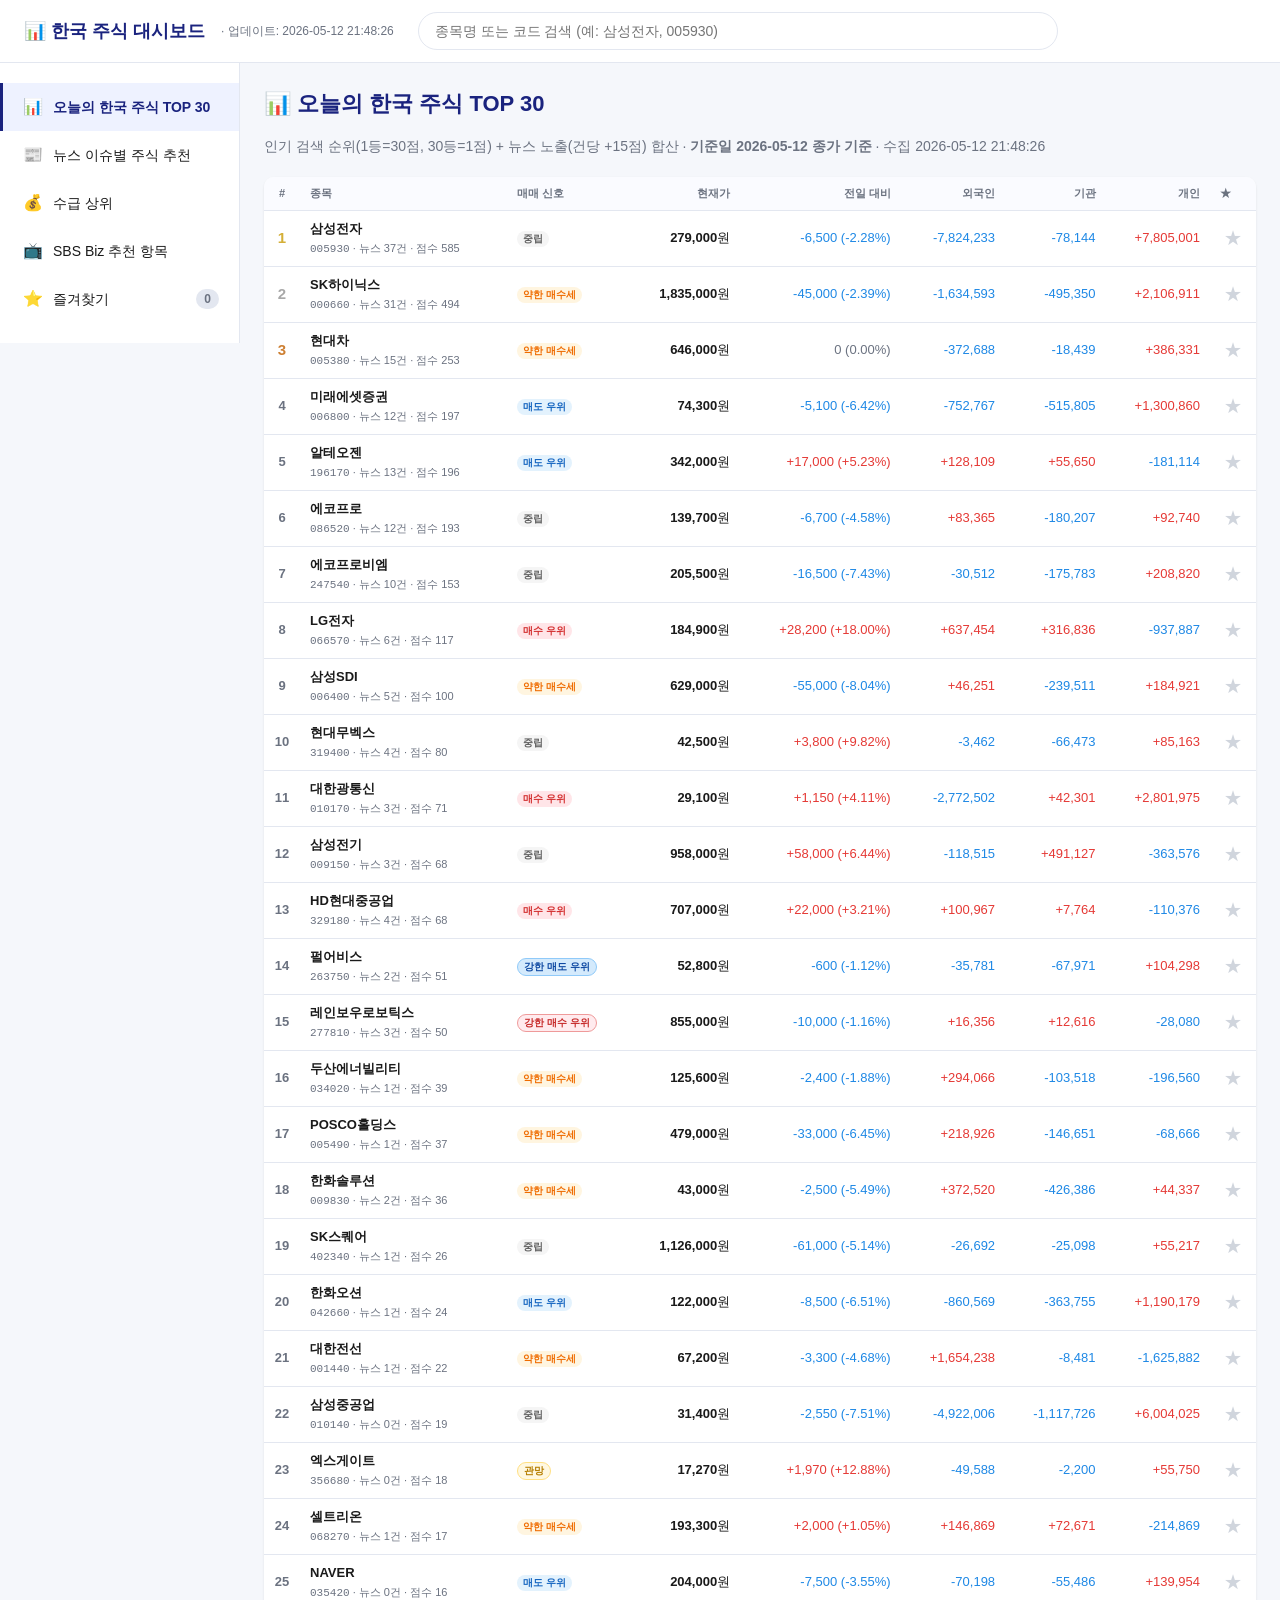
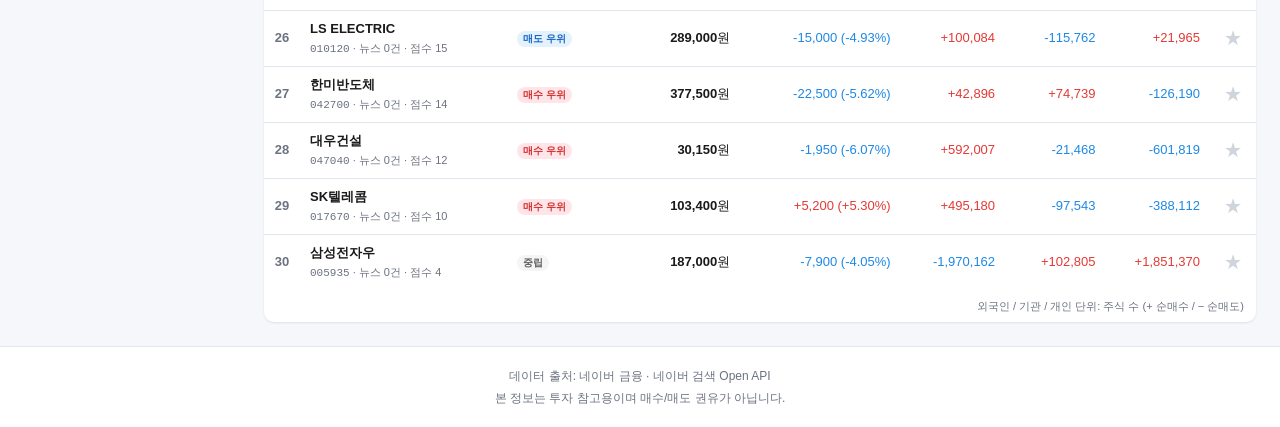
<file: index.html>
<!DOCTYPE html>
<html lang="ko">
<head>
    <meta charset="UTF-8">
    <meta name="viewport" content="width=device-width, initial-scale=1.0">
    <title>한국 주식 대시보드</title>
    <link rel="stylesheet" href="css/style.css">
</head>
<body>
    <header class="topbar">
        <div class="brand">
            <a href="#top30" class="logo">📊 한국 주식 대시보드</a>
            <span id="generated-at" class="generated"></span>
        </div>
        <div class="searchbar">
            <input id="search-input" type="text" placeholder="종목명 또는 코드 검색 (예: 삼성전자, 005930)" autocomplete="off">
            <ul id="search-suggestions" class="suggestions" hidden></ul>
        </div>
    </header>

    <div class="layout">
        <nav class="sidebar">
            <ul class="sidebar-menu">
                <li data-view="top30"><span class="icon">📊</span> 오늘의 한국 주식 TOP 30</li>
                <li data-view="news"><span class="icon">📰</span> 뉴스 이슈별 주식 추천</li>
                <li data-view="flow"><span class="icon">💰</span> 수급 상위</li>
                <li data-view="sbsbiz"><span class="icon">📺</span> SBS Biz 추천 항목</li>
                <li data-view="favorites"><span class="icon">⭐</span> 즐겨찾기 <span id="fav-count" class="count">0</span></li>
            </ul>
        </nav>

        <main id="view" class="view">
            <div class="placeholder">로딩 중...</div>
        </main>
    </div>

    <footer class="footer">
        <p>데이터 출처: 네이버 금융 · 네이버 검색 Open API</p>
        <p>본 정보는 투자 참고용이며 매수/매도 권유가 아닙니다.</p>
    </footer>

    <script src="js/app.js"></script>
</body>
</html>
</file>
<file: css/style.css>
:root {
    --color-primary: #1a237e;
    --color-up: #e53935;
    --color-down: #1e88e5;
    --color-bg: #f5f7fb;
    --color-card: #ffffff;
    --color-border: #e3e7f0;
    --color-text: #1a1a1a;
    --color-muted: #6b7280;
    --color-accent: #fbc02d;
    --shadow-card: 0 1px 3px rgba(0,0,0,0.06), 0 1px 2px rgba(0,0,0,0.04);
    --shadow-hover: 0 4px 12px rgba(0,0,0,0.08);
    --radius: 10px;
}

* { box-sizing: border-box; }

body {
    margin: 0;
    font-family: -apple-system, BlinkMacSystemFont, "Segoe UI", "Noto Sans KR", "Malgun Gothic", sans-serif;
    background: var(--color-bg);
    color: var(--color-text);
    font-size: 14px;
    line-height: 1.5;
}

a { color: inherit; text-decoration: none; }

/* ============ 헤더 ============ */
.topbar {
    display: flex;
    align-items: center;
    gap: 24px;
    padding: 12px 24px;
    background: var(--color-card);
    border-bottom: 1px solid var(--color-border);
    position: sticky;
    top: 0;
    z-index: 100;
}

.brand { display: flex; align-items: center; gap: 16px; min-width: 280px; }
.logo { font-size: 18px; font-weight: 700; color: var(--color-primary); }
.generated { font-size: 12px; color: var(--color-muted); }

.searchbar {
    flex: 1;
    max-width: 640px;
    position: relative;
}
#search-input {
    width: 100%;
    padding: 10px 16px;
    border: 1px solid var(--color-border);
    border-radius: 22px;
    font-size: 14px;
    outline: none;
    transition: box-shadow 0.15s, border-color 0.15s;
}
#search-input:focus {
    border-color: var(--color-primary);
    box-shadow: 0 0 0 3px rgba(26, 35, 126, 0.1);
}
.suggestions {
    position: absolute;
    top: calc(100% + 4px);
    left: 0;
    right: 0;
    background: var(--color-card);
    border: 1px solid var(--color-border);
    border-radius: var(--radius);
    box-shadow: var(--shadow-hover);
    list-style: none;
    margin: 0;
    padding: 4px 0;
    max-height: 360px;
    overflow-y: auto;
    z-index: 200;
}
.suggestions li {
    padding: 8px 16px;
    cursor: pointer;
    display: flex;
    justify-content: space-between;
    gap: 16px;
}
.suggestions li:hover, .suggestions li.active {
    background: #eef2ff;
}
.suggestions .code { color: var(--color-muted); font-size: 12px; font-family: monospace; }
.suggestions .market {
    font-size: 11px; padding: 1px 6px; border-radius: 4px;
    background: #e3e7f0; color: var(--color-muted);
}

/* ============ 레이아웃 ============ */
.layout {
    display: grid;
    grid-template-columns: 240px 1fr;
    min-height: calc(100vh - 60px - 70px);
}

/* ============ 사이드바 ============ */
.sidebar {
    background: var(--color-card);
    border-right: 1px solid var(--color-border);
    padding: 20px 0;
    position: sticky;
    top: 61px;
    align-self: start;
}
.sidebar-menu {
    list-style: none;
    margin: 0;
    padding: 0;
}
.sidebar-menu li {
    padding: 12px 20px;
    cursor: pointer;
    border-left: 3px solid transparent;
    display: flex;
    align-items: center;
    gap: 10px;
    font-size: 14px;
    color: var(--color-text);
}
.sidebar-menu li:hover { background: #f0f4ff; }
.sidebar-menu li.active {
    background: #eef2ff;
    border-left-color: var(--color-primary);
    color: var(--color-primary);
    font-weight: 600;
}
.sidebar-menu .icon { font-size: 16px; }
.sidebar-menu .count {
    margin-left: auto;
    background: var(--color-border);
    color: var(--color-muted);
    padding: 1px 8px;
    border-radius: 10px;
    font-size: 12px;
    font-weight: 600;
}
.sidebar-menu li.active .count { background: var(--color-primary); color: #fff; }

/* ============ 메인 뷰 ============ */
.view {
    padding: 24px;
    max-width: 1200px;
}
.view h2 {
    margin: 0 0 16px;
    font-size: 22px;
    color: var(--color-primary);
}
.view .subtitle { color: var(--color-muted); margin-bottom: 20px; }
.placeholder {
    padding: 60px;
    text-align: center;
    color: var(--color-muted);
}

/* ============ 카드 공통 ============ */
.card {
    background: var(--color-card);
    border-radius: var(--radius);
    box-shadow: var(--shadow-card);
    padding: 16px;
    transition: box-shadow 0.15s;
}
.card:hover { box-shadow: var(--shadow-hover); }

.stock-row {
    display: grid;
    grid-template-columns: 30px 1fr 120px 110px 92px 30px;
    gap: 10px;
    align-items: center;
    padding: 10px 12px;
    border-bottom: 1px solid var(--color-border);
}
.stock-row:last-child { border-bottom: none; }
.stock-row .rank {
    font-weight: 700;
    color: var(--color-muted);
    text-align: center;
}
.stock-row .rank.top1 { color: #d4af37; }
.stock-row .rank.top2 { color: #a8a8a8; }
.stock-row .rank.top3 { color: #cd7f32; }
.stock-row.top30-header {
    background: #fafbff;
    font-size: 11px;
    font-weight: 600;
    color: var(--color-muted);
    border-bottom: 2px solid var(--color-border);
    padding: 8px 12px;
}
.stock-row.top30-header > div { color: var(--color-muted); }
.stock-row.top30-header .rank,
.stock-row.top30-header .fav-col,
.stock-row.top30-header .signal-col { text-align: center; }
.stock-row.top30-header .price,
.stock-row.top30-header .change-pct {
    text-align: right;
    font-weight: 600;
}
.stock-row .signal-col { text-align: center; min-width: 0; }
.stock-row .fav-col { text-align: center; }

/* ============ 공통: ★ 즐겨찾기 아이콘 ============ */
.fav-icon {
    background: transparent;
    border: none;
    cursor: pointer;
    font-size: 18px;
    color: #d0d5dd;
    padding: 2px 4px;
    line-height: 1;
    transition: color 0.15s, transform 0.15s;
}
.fav-icon:hover {
    color: var(--color-accent);
    transform: scale(1.2);
}
.fav-icon.active {
    color: var(--color-accent);
}

/* ============ 공통: 뉴스 호재/악재 뱃지 ============ */
.sent-badge {
    display: inline-block;
    padding: 1px 6px;
    border-radius: 4px;
    font-size: 10px;
    font-weight: 700;
    flex-shrink: 0;
    line-height: 1.4;
}
.sent-badge.sent-pos { background: #ffebee; color: #c62828; }
.sent-badge.sent-neg { background: #e3f2fd; color: #1565c0; }
.sent-count {
    display: inline-block;
    padding: 1px 6px;
    border-radius: 8px;
    font-size: 10px;
    font-weight: 600;
    margin-left: 6px;
}
.sent-count.sent-pos { background: #ffebee; color: #c62828; }
.sent-count.sent-neg { background: #e3f2fd; color: #1565c0; }

/* ============ 공통: 시그널 미니 뱃지 ============ */
.signal-mini {
    display: inline-block;
    padding: 2px 8px;
    border-radius: 10px;
    font-size: 11px;
    font-weight: 700;
    white-space: nowrap;
    line-height: 1.4;
    cursor: help;
}
.signal-mini.compact {
    padding: 1px 6px;
    font-size: 10px;
}
.signal-reason {
    font-size: 11px;
    color: var(--color-muted);
    margin-left: 8px;
}
.search-chart-block {
    padding: 12px 0;
    margin-top: 8px;
    border-top: 1px dashed var(--color-border);
}
.search-chart-label {
    font-size: 11px;
    color: var(--color-muted);
    margin-bottom: 6px;
    font-weight: 600;
}
.search-chart-block .sparkline,
.search-chart-block .chart { max-width: 100%; height: auto; }

/* 차트 가격·날짜 라벨 */
.chart-price {
    font-size: 10px;
    fill: var(--color-muted);
    font-variant-numeric: tabular-nums;
}
.chart-price-last {
    font-size: 11px;
    font-weight: 700;
    fill: var(--color-text);
}
.chart-date {
    font-size: 10px;
    fill: var(--color-muted);
    font-variant-numeric: tabular-nums;
}

.search-signal-block {
    padding: 10px 0 0;
    margin-top: 4px;
    border-top: 1px dashed var(--color-border);
}
.signal-line {
    display: flex;
    align-items: center;
    gap: 10px;
    margin-bottom: 6px;
}
.signal-line-label {
    font-size: 12px;
    color: var(--color-muted);
    font-weight: 600;
}

/* 뉴스 종목 카드 - 시그널 행 */
.snc-signal-row {
    padding: 0 16px 8px;
    margin-top: -4px;
}

/* 종목 카드 헤더에 ★ 정렬 */
.snc-head .fav-icon { margin-left: 4px; }
.stock-row .name { font-weight: 600; cursor: pointer; }
.stock-row .name:hover { color: var(--color-primary); text-decoration: underline; }
.stock-row .code { font-size: 12px; color: var(--color-muted); font-family: monospace; }
.stock-row .price { text-align: right; font-weight: 600; }
.stock-row .change-pct { text-align: right; min-width: 72px; }
.up { color: var(--color-up); }
.down { color: var(--color-down); }
.flat { color: var(--color-muted); }

/* ============ TOP 30 표 ============ */
.top30-card { padding: 0; overflow: hidden; }
.top30-table {
    width: 100%;
    border-collapse: collapse;
    font-size: 13px;
}
.top30-table th, .top30-table td {
    padding: 8px 10px;
    border-bottom: 1px solid var(--color-border);
    text-align: left;
    vertical-align: middle;
}
.top30-table thead th {
    background: #fafbff;
    font-size: 11px;
    font-weight: 600;
    color: var(--color-muted);
    white-space: nowrap;
}
.top30-table tbody tr:last-child td { border-bottom: none; }
.top30-table tbody tr:hover { background: #fafbff; }

.top30-table .rk {
    width: 36px;
    text-align: center;
    font-weight: 700;
    color: var(--color-muted);
}
.top30-table .rk.top1 { color: #d4af37; font-size: 15px; }
.top30-table .rk.top2 { color: #a8a8a8; font-size: 15px; }
.top30-table .rk.top3 { color: #cd7f32; font-size: 15px; }
.top30-table .name {
    font-weight: 600;
    cursor: pointer;
}
.top30-table .name:hover { color: var(--color-primary); text-decoration: underline; }
.top30-table .meta {
    font-size: 11px;
    color: var(--color-muted);
    margin-top: 2px;
}
.top30-table .meta .code { font-family: monospace; }
.top30-table .num {
    text-align: right;
    white-space: nowrap;
    font-variant-numeric: tabular-nums;
}
.top30-table .fav-col { text-align: center; width: 40px; }

@media (max-width: 1100px) {
    /* 개인 컬럼 숨김 */
    .top30-table th:nth-child(8), .top30-table td:nth-child(8) { display: none; }
}
@media (max-width: 900px) {
    /* 기관·개인 숨김 (외국인만 유지) */
    .top30-table th:nth-child(7), .top30-table td:nth-child(7) { display: none; }
}
@media (max-width: 700px) {
    /* 외국인까지 숨김 (수급 전체 숨김) */
    .top30-table th:nth-child(6), .top30-table td:nth-child(6) { display: none; }
    .top30-table .meta { display: none; }
}

/* ============ 뉴스이슈별 - 종목 카드 ============ */
.snc-grid {
    display: grid;
    grid-template-columns: repeat(auto-fill, minmax(360px, 1fr));
    gap: 16px;
}
.snc-card {
    padding: 0;
    display: flex;
    flex-direction: column;
    overflow: hidden;
}
.snc-head {
    display: flex;
    align-items: center;
    gap: 12px;
    padding: 12px 16px;
    background: linear-gradient(to right, #f8faff, #ffffff);
    border-bottom: 1px solid var(--color-border);
}
.snc-rank {
    width: 30px;
    height: 30px;
    border-radius: 50%;
    background: var(--color-primary);
    color: #fff;
    display: flex;
    align-items: center;
    justify-content: center;
    font-weight: 700;
    font-size: 13px;
    flex-shrink: 0;
}
.snc-card:nth-child(1) .snc-rank { background: #d4af37; }
.snc-card:nth-child(2) .snc-rank { background: #a8a8a8; }
.snc-card:nth-child(3) .snc-rank { background: #cd7f32; }
.snc-name-block {
    flex: 1;
    display: flex;
    align-items: baseline;
    gap: 8px;
    min-width: 0;
}
.snc-name {
    font-weight: 700;
    font-size: 16px;
    cursor: pointer;
    color: var(--color-text);
    overflow: hidden;
    text-overflow: ellipsis;
    white-space: nowrap;
}
.snc-name:hover {
    color: var(--color-primary);
    text-decoration: underline;
}
.snc-code {
    font-family: monospace;
    font-size: 11px;
    color: var(--color-muted);
}
.snc-badge {
    background: #fff3cd;
    color: #856404;
    padding: 4px 10px;
    border-radius: 12px;
    font-size: 12px;
    font-weight: 600;
    white-space: nowrap;
}

.snc-price-block {
    display: grid;
    grid-template-columns: 1fr 1fr auto;
    gap: 12px;
    padding: 12px 16px;
    border-bottom: 1px solid var(--color-border);
    align-items: center;
}
.snc-now, .snc-prev {
    display: flex;
    flex-direction: column;
    gap: 2px;
}
.snc-now .label, .snc-prev .label {
    font-size: 10px;
    color: var(--color-muted);
}
.snc-now .value {
    font-size: 18px;
    font-weight: 700;
    color: var(--color-text);
}
.snc-prev .value {
    font-size: 13px;
    color: var(--color-muted);
}
.snc-change {
    font-size: 14px;
    font-weight: 700;
    text-align: right;
}

.snc-flow {
    display: grid;
    grid-template-columns: repeat(3, 1fr);
    padding: 10px 16px;
    border-bottom: 1px solid var(--color-border);
    background: #fafbff;
    gap: 8px;
}
.snc-flow .flow-row {
    display: flex;
    flex-direction: column;
    gap: 2px;
}
.snc-flow .flow-label {
    font-size: 11px;
    color: var(--color-muted);
}
.snc-flow .flow-value {
    font-size: 13px;
    font-weight: 600;
    font-variant-numeric: tabular-nums;
}
.snc-flow-empty {
    display: block;
    text-align: center;
    font-size: 12px;
    color: var(--color-muted);
    font-style: italic;
    padding: 12px;
    grid-template-columns: none !important;
}

.snc-news {
    padding: 12px 16px 14px;
    display: flex;
    flex-direction: column;
    gap: 6px;
}
.snc-news-title {
    font-size: 12px;
    color: var(--color-muted);
    font-weight: 600;
    margin-bottom: 4px;
}
.snc-news-item {
    display: flex;
    align-items: baseline;
    gap: 6px;
    font-size: 13px;
    line-height: 1.4;
    color: var(--color-text);
    overflow: hidden;
}
.snc-news-item:hover { color: var(--color-primary); }
.snc-news-item .kw-tag {
    flex-shrink: 0;
    background: #eef2ff;
    color: var(--color-primary);
    padding: 1px 6px;
    border-radius: 4px;
    font-size: 10px;
    font-weight: 600;
}
.snc-news-item .news-title-text {
    overflow: hidden;
    text-overflow: ellipsis;
    white-space: nowrap;
    flex: 1;
    min-width: 0;
}
.snc-news-item:hover .news-title-text { text-decoration: underline; }

@media (max-width: 600px) {
    .snc-grid { grid-template-columns: 1fr; }
    .snc-flow { grid-template-columns: repeat(3, 1fr); }
}

/* ============ 뉴스이슈별 뷰 ============ */
.kw-grid {
    display: grid;
    grid-template-columns: repeat(auto-fill, minmax(240px, 1fr));
    gap: 16px;
}
.kw-card {
    cursor: pointer;
    border-top: 4px solid var(--color-primary);
}
.kw-card h3 {
    margin: 0 0 8px;
    font-size: 18px;
    color: var(--color-primary);
}
.kw-card .stats {
    display: flex;
    gap: 12px;
    color: var(--color-muted);
    font-size: 12px;
    margin-bottom: 10px;
}
.kw-card .top-stocks {
    display: flex;
    flex-wrap: wrap;
    gap: 6px;
}
.kw-card .stock-chip {
    background: #eef2ff;
    color: var(--color-primary);
    padding: 2px 10px;
    border-radius: 12px;
    font-size: 12px;
}

/* 키워드 상세 */
.kw-detail .back { color: var(--color-muted); cursor: pointer; margin-bottom: 12px; display: inline-block; }
.kw-detail .back:hover { color: var(--color-primary); }
.kw-section { margin-bottom: 24px; }
.kw-section h3 { margin: 0 0 12px; font-size: 16px; }
.news-item {
    padding: 10px 0;
    border-bottom: 1px solid var(--color-border);
}
.news-item:last-child { border-bottom: none; }
.news-item .title { font-weight: 500; margin-bottom: 4px; }
.news-item .title a:hover { color: var(--color-primary); text-decoration: underline; }
.news-item .summary { font-size: 13px; color: var(--color-muted); margin-bottom: 4px; }
.news-item .meta { font-size: 12px; color: var(--color-muted); display: flex; gap: 8px; flex-wrap: wrap; }
.news-item .meta .stock-link { color: var(--color-primary); cursor: pointer; }
.news-item .meta .stock-link:hover { text-decoration: underline; }

/* ============ 검색 결과 뷰 ============ */
.search-result { display: grid; grid-template-columns: 1fr auto; gap: 24px; align-items: start; }
.stock-detail .name-block { display: flex; align-items: baseline; gap: 12px; margin-bottom: 16px; }
.stock-detail h2 { margin: 0; }
.stock-detail .stock-code { color: var(--color-muted); font-family: monospace; }
.price-block {
    display: flex;
    align-items: baseline;
    gap: 16px;
    margin-bottom: 20px;
}
.price-block .price-now {
    font-size: 36px;
    font-weight: 700;
}
.price-block .change-info {
    font-size: 16px;
    font-weight: 600;
}
.price-block .prev-close { color: var(--color-muted); font-size: 13px; }

.fav-btn {
    width: 44px;
    height: 44px;
    border: 1px solid var(--color-border);
    background: #fff;
    border-radius: 50%;
    cursor: pointer;
    font-size: 22px;
    line-height: 1;
    transition: all 0.15s;
}
.fav-btn:hover { transform: scale(1.08); }
.fav-btn.active { background: var(--color-accent); border-color: var(--color-accent); color: #fff; }

.news-section h3 { margin: 24px 0 12px; font-size: 16px; }

/* ============ 수급 (Flow) ============ */
.flow-section h3, .news-section h3 { margin: 24px 0 12px; font-size: 16px; }

.flow-table, .flow-rank-table {
    width: 100%;
    border-collapse: collapse;
    font-size: 13px;
}
.flow-table th, .flow-table td,
.flow-rank-table th, .flow-rank-table td {
    padding: 8px 10px;
    border-bottom: 1px solid var(--color-border);
    text-align: left;
}
.flow-table thead th, .flow-rank-table thead th {
    background: #fafbff;
    font-size: 11px;
    font-weight: 600;
    color: var(--color-muted);
}
.flow-table .num, .flow-rank-table .num {
    text-align: right;
    font-variant-numeric: tabular-nums;
    white-space: nowrap;
}
.flow-table tbody tr:last-child td,
.flow-rank-table tbody tr:last-child td { border-bottom: none; }
.flow-table tbody tr:hover, .flow-rank-table tbody tr:hover { background: #fafbff; }
.flow-table .muted { color: var(--color-muted); }
.flow-note {
    padding: 8px 12px;
    font-size: 11px;
    color: var(--color-muted);
    text-align: right;
}

.flow-rank-table .rk { width: 36px; text-align: center; color: var(--color-muted); font-weight: 700; }
.flow-rank-table .stock-name {
    cursor: pointer;
    font-weight: 600;
}
.flow-rank-table .stock-name:hover { color: var(--color-primary); text-decoration: underline; }
.flow-rank-table .stock-code {
    margin-left: 6px;
    font-size: 11px;
    color: var(--color-muted);
    font-family: monospace;
}

.flow-tabs {
    display: flex;
    flex-wrap: wrap;
    gap: 8px;
    margin-bottom: 16px;
}
.flow-tab {
    background: var(--color-card);
    border: 1px solid var(--color-border);
    color: var(--color-text);
    padding: 6px 14px;
    border-radius: 18px;
    cursor: pointer;
    font-size: 13px;
    transition: all 0.15s;
}
.flow-tab:hover { background: #eef2ff; }
.flow-tab.active {
    background: var(--color-primary);
    border-color: var(--color-primary);
    color: #fff;
    font-weight: 600;
}

/* ============ SBS Biz 뷰 ============ */
.sbs-list {
    display: flex;
    flex-direction: column;
    gap: 18px;
}
.sbs-card {
    padding: 0;
    overflow: hidden;
    display: flex;
    flex-direction: column;
}
.sbs-card-head {
    padding: 12px 16px;
    background: #f8faff;
    border-bottom: 1px solid var(--color-border);
}
.sbs-head-meta {
    display: flex;
    align-items: center;
    gap: 10px;
    font-size: 12px;
    color: var(--color-muted);
}
.sbs-date { font-weight: 600; color: var(--color-text); }
.src-badge {
    padding: 2px 8px;
    border-radius: 10px;
    font-size: 11px;
    font-weight: 600;
}
.src-transcript { background: #e8f5e9; color: #2e7d32; }
.src-title { background: #fff3e0; color: #ef6c00; }
.shorts-badge {
    background: #fce4ec;
    color: #c2185b;
    padding: 2px 8px;
    border-radius: 10px;
    font-size: 11px;
    font-weight: 700;
}
.sbs-count { margin-left: auto; }

.sbs-stock-table {
    width: 100%;
    border-collapse: collapse;
    font-size: 13px;
}
.sbs-stock-table th,
.sbs-stock-table td {
    padding: 10px 12px;
    text-align: left;
    border-bottom: 1px solid var(--color-border);
    vertical-align: top;
}
.sbs-stock-table thead th {
    background: #fafbff;
    font-size: 11px;
    font-weight: 600;
    color: var(--color-muted);
    text-transform: none;
    letter-spacing: 0;
}
.sbs-stock-table tbody tr:last-child td { border-bottom: none; }
.sbs-stock-table tbody tr:hover { background: #fafbff; }

.sbs-stock-table .col-name { width: 180px; }
.sbs-stock-table .col-name .stock-name {
    cursor: pointer;
    font-weight: 600;
    color: var(--color-text);
}
.sbs-stock-table .col-name .stock-name:hover {
    color: var(--color-primary);
    text-decoration: underline;
}
.sbs-stock-table .col-name .stock-code {
    margin-left: 6px;
    font-size: 11px;
    color: var(--color-muted);
    font-family: monospace;
}
.sbs-stock-table .col-name .mentions {
    display: inline-block;
    margin-left: 6px;
    background: #eef2ff;
    color: var(--color-primary);
    padding: 1px 6px;
    border-radius: 8px;
    font-size: 10px;
    font-weight: 700;
}

.sbs-stock-table .col-price,
.sbs-stock-table .col-prev,
.sbs-stock-table .col-change {
    text-align: right;
    white-space: nowrap;
    font-variant-numeric: tabular-nums;
    width: 110px;
}
.sbs-stock-table .col-price { font-weight: 600; }
.sbs-stock-table .col-prev { color: var(--color-muted); }
.sbs-stock-table .col-snippet {
    color: var(--color-muted);
    font-size: 12px;
    line-height: 1.45;
    max-width: 360px;
    overflow: hidden;
    display: -webkit-box;
    -webkit-line-clamp: 2;
    -webkit-box-orient: vertical;
    text-overflow: ellipsis;
}
.sbs-stock-table .muted { color: var(--color-muted); }

.sbs-card-foot {
    padding: 10px 16px;
    background: #fafbff;
    border-top: 1px solid var(--color-border);
}
.sbs-video-link {
    display: inline-flex;
    align-items: baseline;
    gap: 8px;
    font-size: 12px;
    color: var(--color-muted);
    flex-wrap: wrap;
}
.sbs-video-link:hover { color: var(--color-primary); }
.sbs-video-link .vlabel {
    font-weight: 600;
    color: var(--color-up);
}
.sbs-video-link:hover .vlabel { text-decoration: underline; }
.sbs-video-link .vtitle {
    color: inherit;
    display: -webkit-box;
    -webkit-line-clamp: 1;
    -webkit-box-orient: vertical;
    overflow: hidden;
}

@media (max-width: 900px) {
    .sbs-stock-table .col-snippet { display: none; }
    .sbs-stock-table .col-prev { display: none; }
}

/* ============ 즐겨찾기 뷰 ============ */
.fav-empty {
    padding: 60px;
    text-align: center;
    color: var(--color-muted);
}
.fav-grid {
    display: grid;
    grid-template-columns: repeat(auto-fill, minmax(280px, 1fr));
    gap: 16px;
}
.fav-card {
    cursor: pointer;
    position: relative;
}
.fav-card .remove {
    position: absolute;
    top: 8px;
    right: 8px;
    background: transparent;
    border: none;
    color: var(--color-muted);
    cursor: pointer;
    font-size: 16px;
}
.fav-card .remove:hover { color: var(--color-up); }
.fav-card .name { font-size: 16px; font-weight: 600; margin-bottom: 4px; }
.fav-card .code { font-size: 12px; color: var(--color-muted); font-family: monospace; margin-bottom: 12px; }
.fav-card .price { font-size: 20px; font-weight: 700; }
.fav-card .change { font-size: 13px; font-weight: 600; }
.fav-price-block {
    display: flex;
    flex-direction: column;
    gap: 2px;
    margin-bottom: 6px;
}
.fav-chart {
    margin: 4px 0 10px;
    display: flex;
    justify-content: center;
}
.fav-chart .chart {
    max-width: 100%;
    height: auto;
}
.sparkline, .chart {
    display: block;
}
.sparkline-empty {
    font-size: 11px;
    color: var(--color-muted);
    font-style: italic;
}

/* 시그널 뱃지 */
.fav-signal {
    display: inline-flex;
    align-items: center;
    gap: 6px;
    padding: 5px 10px;
    border-radius: 14px;
    font-size: 12px;
    font-weight: 700;
    margin-bottom: 8px;
    cursor: help;
}
.fav-signal .sig-arrow { font-size: 11px; }
.signal-strong-buy { background: #ffebee; color: #c62828; border: 1px solid #ef9a9a; }
.signal-buy       { background: #ffe5e8; color: #d32f2f; }
.signal-weak-buy  { background: #fff5e0; color: #ef6c00; }
.signal-caution   { background: #fff8e1; color: #b67e00; border: 1px solid #ffe082; }
.signal-neutral   { background: #f5f5f5; color: #616161; }
.signal-sell      { background: #e3f2fd; color: #1565c0; }
.signal-strong-sell { background: #d4eafc; color: #0d47a1; border: 1px solid #90caf9; }
.signal-na        { background: #f5f5f5; color: var(--color-muted); }
.fav-signal-reason {
    font-size: 11px;
    color: var(--color-muted);
    margin: 4px 0 8px;
    line-height: 1.4;
}

/* 수급 미니 표시 */
.fav-flow {
    display: grid;
    grid-template-columns: repeat(3, 1fr);
    gap: 6px;
    padding: 8px 10px;
    background: #fafbff;
    border-radius: 6px;
    margin: 4px 0 8px;
}
.fav-flow .ff-row {
    display: flex;
    flex-direction: column;
    gap: 2px;
    align-items: center;
}
.fav-flow .ff-label {
    font-size: 10px;
    color: var(--color-muted);
}
.fav-flow .ff-value {
    font-size: 11px;
    font-weight: 600;
    font-variant-numeric: tabular-nums;
}

.subtitle .disclaimer {
    color: var(--color-muted);
    font-style: italic;
    font-size: 11px;
}
.fav-card .fav-news {
    border-top: 1px solid var(--color-border);
    padding-top: 8px;
    margin-top: 8px;
    display: flex;
    flex-direction: column;
    gap: 4px;
}
.fav-card .fav-news-item {
    font-size: 12px;
    color: var(--color-muted);
    line-height: 1.35;
    display: -webkit-box;
    -webkit-line-clamp: 2;
    -webkit-box-orient: vertical;
    overflow: hidden;
    text-overflow: ellipsis;
}
.fav-card .fav-news-item:hover {
    color: var(--color-primary);
    text-decoration: underline;
}

/* ============ 푸터 ============ */
.footer {
    background: var(--color-card);
    border-top: 1px solid var(--color-border);
    padding: 16px 24px;
    text-align: center;
    color: var(--color-muted);
    font-size: 12px;
}
.footer p { margin: 4px 0; }

/* ============ 반응형 ============ */
@media (max-width: 768px) {
    .topbar { flex-direction: column; gap: 8px; padding: 12px; }
    .brand { min-width: 0; flex-direction: column; gap: 4px; align-items: flex-start; }
    .searchbar { max-width: 100%; width: 100%; }
    .layout { grid-template-columns: 1fr; }
    .sidebar {
        position: static;
        border-right: none;
        border-bottom: 1px solid var(--color-border);
        padding: 0;
    }
    .sidebar-menu { display: flex; overflow-x: auto; }
    .sidebar-menu li { border-left: none; border-bottom: 3px solid transparent; white-space: nowrap; }
    .sidebar-menu li.active { border-left-color: transparent; border-bottom-color: var(--color-primary); }
    .view { padding: 16px; }
    .search-result { grid-template-columns: 1fr; }
}
</file>
